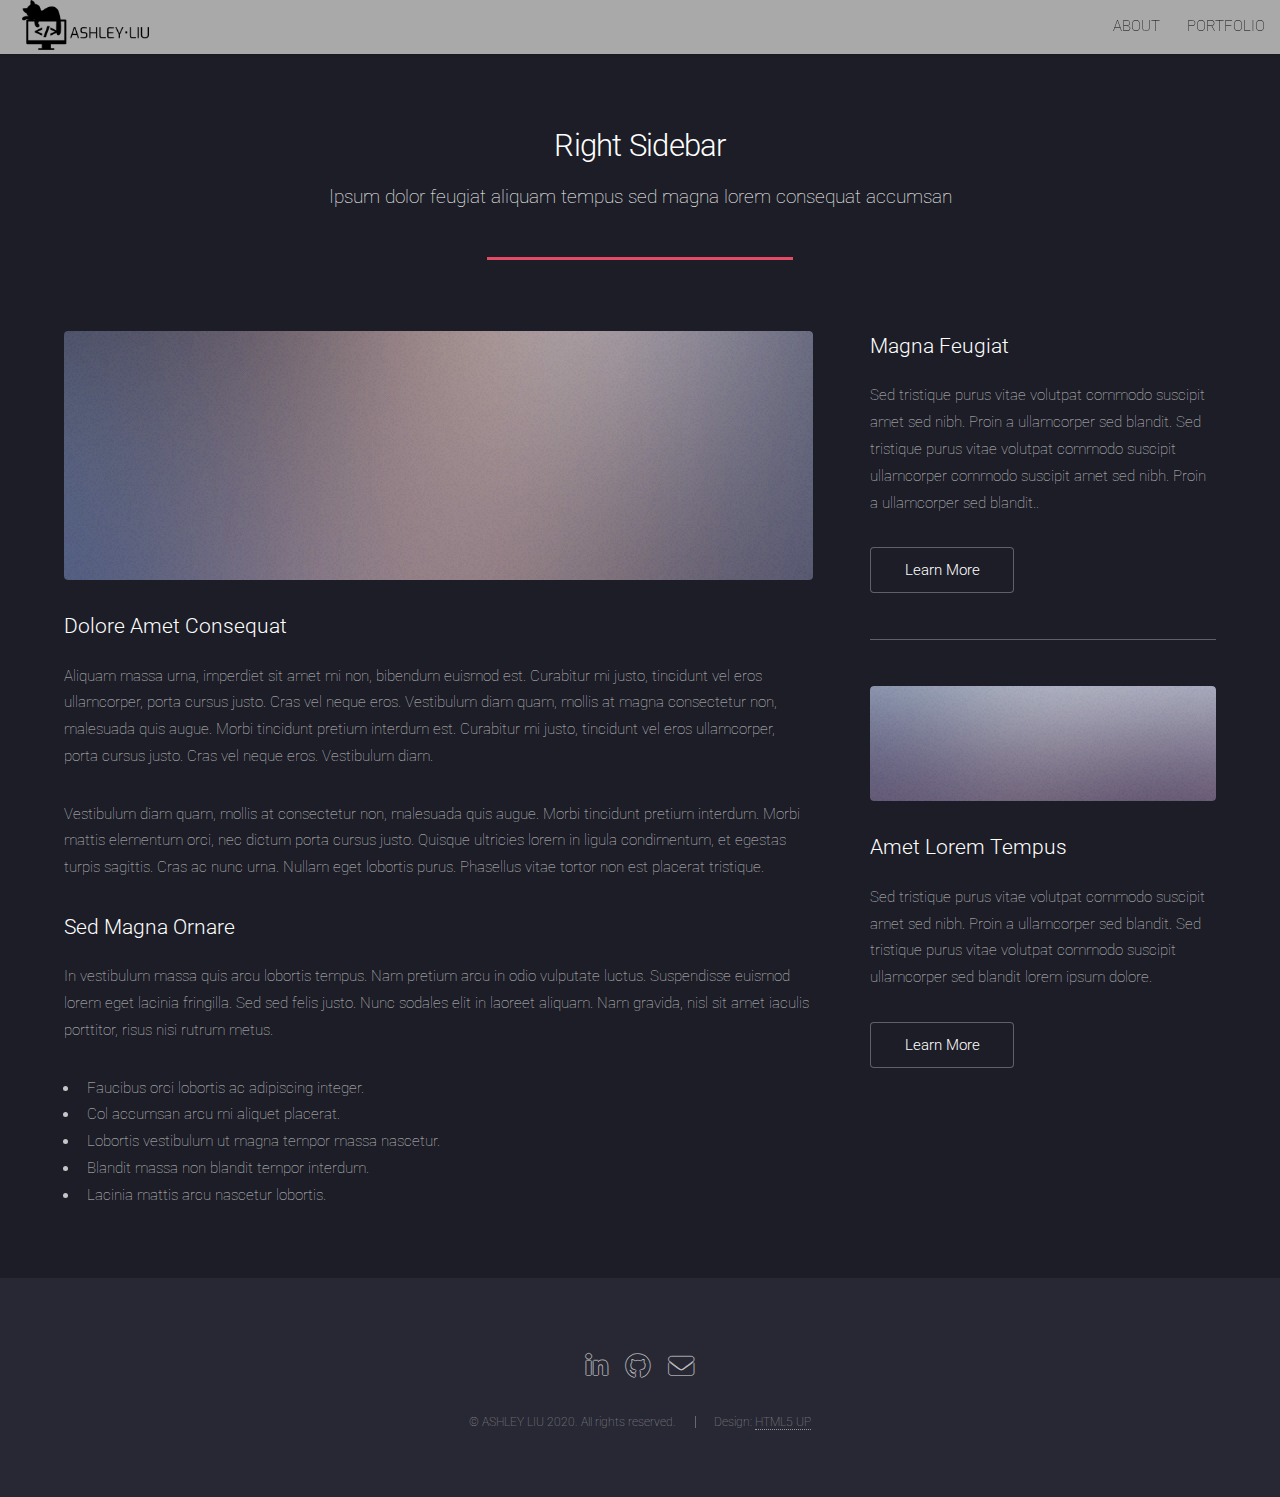
<file: portfolio.html>
<!DOCTYPE HTML>
<!--
	Landed by HTML5 UP
	html5up.net | @ajlkn
	Free for personal and commercial use under the CCA 3.0 license (html5up.net/license)
-->
<html>
	<head>
		<title>Right Sidebar - Landed by HTML5 UP</title>
		<meta charset="utf-8" />
		<meta name="viewport" content="width=device-width, initial-scale=1, user-scalable=no" />
		<link rel="stylesheet" href="assets/css/main.css" />
		<noscript><link rel="stylesheet" href="assets/css/noscript.css" /></noscript>
	</head>
	<body class="is-preload">
		<div id="page-wrapper">

			<!-- Header -->
			<header id="header">
				<a href="index.html" id="logo"><img src="images/logo.png" ></a>
				<nav id="nav">
					<ul>
						<li><a href="index.html">ABOUT</a></li>
						<li>
							<a href="portfolio.html">PORTFOLIO</a>
						</li>
					</ul>
				</nav>
			</header>

			<!-- Main -->
				<div id="main" class="wrapper style1">
					<div class="container">
						<header class="major">
							<h2>Right Sidebar</h2>
							<p>Ipsum dolor feugiat aliquam tempus sed magna lorem consequat accumsan</p>
						</header>
						<div class="row gtr-150">
							<div class="col-8 col-12-medium">

								<!-- Content -->
									<section id="content">
										<a href="#" class="image fit"><img src="images/pic06.jpg" alt="" /></a>
										<h3>Dolore Amet Consequat</h3>
										<p>Aliquam massa urna, imperdiet sit amet mi non, bibendum euismod est. Curabitur mi justo, tincidunt vel eros ullamcorper, porta cursus justo. Cras vel neque eros. Vestibulum diam quam, mollis at magna consectetur non, malesuada quis augue. Morbi tincidunt pretium interdum est. Curabitur mi justo, tincidunt vel eros ullamcorper, porta cursus justo. Cras vel neque eros. Vestibulum diam.</p>
										<p>Vestibulum diam quam, mollis at consectetur non, malesuada quis augue. Morbi tincidunt pretium interdum. Morbi mattis elementum orci, nec dictum porta cursus justo. Quisque ultricies lorem in ligula condimentum, et egestas turpis sagittis. Cras ac nunc urna. Nullam eget lobortis purus. Phasellus vitae tortor non est placerat tristique.</p>
										<h3>Sed Magna Ornare</h3>
										<p>In vestibulum massa quis arcu lobortis tempus. Nam pretium arcu in odio vulputate luctus. Suspendisse euismod lorem eget lacinia fringilla. Sed sed felis justo. Nunc sodales elit in laoreet aliquam. Nam gravida, nisl sit amet iaculis porttitor, risus nisi rutrum metus.</p>
										<ul>
											<li>Faucibus orci lobortis ac adipiscing integer.</li>
											<li>Col accumsan arcu mi aliquet placerat.</li>
											<li>Lobortis vestibulum ut magna tempor massa nascetur.</li>
											<li>Blandit massa non blandit tempor interdum.</li>
											<li>Lacinia mattis arcu nascetur lobortis.</li>
										</ul>
									</section>

							</div>
							<div class="col-4 col-12-medium">

								<!-- Sidebar -->
									<section id="sidebar">
										<section>
											<h3>Magna Feugiat</h3>
											<p>Sed tristique purus vitae volutpat commodo suscipit amet sed nibh. Proin a ullamcorper sed blandit. Sed tristique purus vitae volutpat commodo suscipit ullamcorper commodo suscipit amet sed nibh. Proin a ullamcorper sed blandit..</p>
											<footer>
												<ul class="actions">
													<li><a href="#" class="button">Learn More</a></li>
												</ul>
											</footer>
										</section>
										<hr />
										<section>
											<a href="#" class="image fit"><img src="images/pic07.jpg" alt="" /></a>
											<h3>Amet Lorem Tempus</h3>
											<p>Sed tristique purus vitae volutpat commodo suscipit amet sed nibh. Proin a ullamcorper sed blandit. Sed tristique purus vitae volutpat commodo suscipit ullamcorper sed blandit lorem ipsum dolore.</p>
											<footer>
												<ul class="actions">
													<li><a href="#" class="button">Learn More</a></li>
												</ul>
											</footer>
										</section>
									</section>

							</div>
						</div>
					</div>
				</div>

			<!-- Footer -->
			<footer id="footer">
				<ul class="icons">
					<li><a href="https://www.linkedin.com/in/ashley-liu-my/" class="icon brands alt fa-linkedin-in"><span class="label">LinkedIn</span></a></li>
					<li><a href="https://github.com/ashleylmy" class="icon brands alt fa-github"><span class="label">GitHub</span></a></li>
					<li><a href="mailto:ashleyliumy@gmail.com" class="icon solid alt fa-envelope"><span class="label">Email</span></a></li>
				</ul>
				<ul class="copyright">
					<li>&copy; ASHLEY LIU 2020. All rights reserved.</li><li>Design: <a href="http://html5up.net">HTML5 UP</a></li>
				</ul>
			</footer>

		</div>

		<!-- Scripts -->
			<script src="assets/js/jquery.min.js"></script>
			<script src="assets/js/jquery.scrolly.min.js"></script>
			<script src="assets/js/jquery.dropotron.min.js"></script>
			<script src="assets/js/jquery.scrollex.min.js"></script>
			<script src="assets/js/browser.min.js"></script>
			<script src="assets/js/breakpoints.min.js"></script>
			<script src="assets/js/util.js"></script>
			<script src="assets/js/main.js"></script>

	</body>
</html>
</file>
<file: assets/css/noscript.css>
/*
	Landed by HTML5 UP
	html5up.net | @ajlkn
	Free for personal and commercial use under the CCA 3.0 license (html5up.net/license)
*/

/* Loader */

	body.landing.is-preload:before {
		display: none;
	}

	body.landing.is-preload:after {
		display: none;
	}
</file>
<file: assets/css/main.css>
@import url("fontawesome-all.min.css");
@import url("https://fonts.googleapis.com/css?family=Roboto:100,300,100italic,300italic");

/*
	Landed by HTML5 UP
	html5up.net | @ajlkn
	Free for personal and commercial use under the CCA 3.0 license (html5up.net/license)
*/

html, body, div, span, applet, object,
iframe, h1, h2, h3, h4, h5, h6, p, blockquote,
pre, a, abbr, acronym, address, big, cite,
code, del, dfn, em, img, ins, kbd, q, s, samp,
small, strike, strong, sub, sup, tt, var, b,
u, i, center, dl, dt, dd, ol, ul, li, fieldset,
form, label, legend, table, caption, tbody,
tfoot, thead, tr, th, td, article, aside,
canvas, details, embed, figure, figcaption,
footer, header, hgroup, menu, nav, output, ruby,
section, summary, time, mark, audio, video {
	margin: 0;
	padding: 0;
	border: 0;
	font-size: 100%;
	font: inherit;
	vertical-align: baseline;}

article, aside, details, figcaption, figure,
footer, header, hgroup, menu, nav, section {
	display: block;}

body {
	line-height: 1;
}

ol, ul {
	list-style: none;
}

blockquote, q {
	quotes: none;
}

	blockquote:before, blockquote:after, q:before, q:after {
		content: '';
		content: none;
	}

table {
	border-collapse: collapse;
	border-spacing: 0;
}

body {
	-webkit-text-size-adjust: none;
}

mark {
	background-color: transparent;
	color: inherit;
}

input::-moz-focus-inner {
	border: 0;
	padding: 0;
}

input, select, textarea {
	-moz-appearance: none;
	-webkit-appearance: none;
	-ms-appearance: none;
	appearance: none;
}

/* Basic */

	html {
		box-sizing: border-box;
	}

	*, *:before, *:after {
		box-sizing: inherit;
	}

	html, body {
		background: #1c1d26;
	}

	body.is-preload *, body.is-preload *:before, body.is-preload *:after {
		-moz-animation: none !important;
		-webkit-animation: none !important;
		-ms-animation: none !important;
		animation: none !important;
		-moz-transition: none !important;
		-webkit-transition: none !important;
		-ms-transition: none !important;
		transition: none !important;
	}

	body, input, select, textarea {
		color: rgba(255, 255, 255, 0.75);
		font-family: "Roboto", Helvetica, sans-serif;
		font-size: 15pt;
		font-weight: 100;
		line-height: 1.75em;
	}

	a {
		-moz-transition: border-color 0.2s ease-in-out, color 0.2s ease-in-out;
		-webkit-transition: border-color 0.2s ease-in-out, color 0.2s ease-in-out;
		-ms-transition: border-color 0.2s ease-in-out, color 0.2s ease-in-out;
		transition: border-color 0.2s ease-in-out, color 0.2s ease-in-out;
		border-bottom: dotted 1px;
		color: #e44c65;
		text-decoration: none;
	}

		a:hover {
			color: #e44c65 !important;
			border-bottom-color: transparent;
		}

	strong, b {
		color: #ffffff;
		font-weight: 300;
	}

	em, i {
		font-style: italic;
	}

	p {
		margin: 0 0 2em 0;
	}

	h1, h2, h3, h4, h5, h6 {
		color: #ffffff;
		font-weight: 300;
		line-height: 1em;
		margin: 0 0 1em 0;
	}

		h1 a, h2 a, h3 a, h4 a, h5 a, h6 a {
			color: inherit;
			border: 0;
		}

	h2 {
		font-size: 2em;
		line-height: 1.5em;
		letter-spacing: -0.025em;
	}

	h3 {
		font-size: 1.35em;
		line-height: 1.5em;
	}

	h4 {
		font-size: 1.1em;
		line-height: 1.5em;
	}

	h5 {
		font-size: 0.9em;
		line-height: 1.5em;
	}

	h6 {
		font-size: 0.7em;
		line-height: 1.5em;
	}

	sub {
		font-size: 0.8em;
		position: relative;
		top: 0.5em;
	}

	sup {
		font-size: 0.8em;
		position: relative;
		top: -0.5em;
	}

	hr {
		border: 0;
		border-bottom: solid 1px rgba(255, 255, 255, 0.3);
		margin: 3em 0;
	}

		hr.major {
			margin: 4em 0;
		}

	blockquote {
		border-left: solid 4px rgba(255, 255, 255, 0.3);
		font-style: italic;
		margin: 0 0 2em 0;
		padding: 0.5em 0 0.5em 2em;
	}

	code {
		background: rgba(255, 255, 255, 0.075);
		border-radius: 4px;
		font-family: "Courier New", monospace;
		font-size: 0.9em;
		margin: 0 0.25em;
		padding: 0.25em 0.65em;
	}

	pre {
		-webkit-overflow-scrolling: touch;
		font-family: "Courier New", monospace;
		font-size: 0.9em;
		margin: 0 0 2em 0;
	}

		pre code {
			display: block;
			line-height: 1.75em;
			padding: 1em 1.5em;
			overflow-x: auto;
		}

	.align-left {
		text-align: left;
	}

	.align-center {
		text-align: center;
	}

	.align-right {
		text-align: right;
	}

/* Loader */

	@-moz-keyframes spinner-show {
		0% {
			opacity: 0;
		}

		100% {
			opacity: 1;
		}
	}

	@-webkit-keyframes spinner-show {
		0% {
			opacity: 0;
		}

		100% {
			opacity: 1;
		}
	}

	@-ms-keyframes spinner-show {
		0% {
			opacity: 0;
		}

		100% {
			opacity: 1;
		}
	}

	@keyframes spinner-show {
		0% {
			opacity: 0;
		}

		100% {
			opacity: 1;
		}
	}

	@-moz-keyframes spinner-hide {
		0% {
			color: rgba(255, 255, 255, 0.15);
			z-index: 100001;
			-moz-transform: scale(1) rotate(0deg);
			-webkit-transform: scale(1) rotate(0deg);
			-ms-transform: scale(1) rotate(0deg);
			transform: scale(1) rotate(0deg);
		}

		99% {
			color: #1c1d26;
			z-index: 100001;
			-moz-transform: scale(0.5) rotate(360deg);
			-webkit-transform: scale(0.5) rotate(360deg);
			-ms-transform: scale(0.5) rotate(360deg);
			transform: scale(0.5) rotate(360deg);
		}

		100% {
			color: #1c1d26;
			z-index: -1;
			-moz-transform: scale(0.5) rotate(360deg);
			-webkit-transform: scale(0.5) rotate(360deg);
			-ms-transform: scale(0.5) rotate(360deg);
			transform: scale(0.5) rotate(360deg);
		}
	}

	@-webkit-keyframes spinner-hide {
		0% {
			color: rgba(255, 255, 255, 0.15);
			z-index: 100001;
			-moz-transform: scale(1) rotate(0deg);
			-webkit-transform: scale(1) rotate(0deg);
			-ms-transform: scale(1) rotate(0deg);
			transform: scale(1) rotate(0deg);
		}

		99% {
			color: #1c1d26;
			z-index: 100001;
			-moz-transform: scale(0.5) rotate(360deg);
			-webkit-transform: scale(0.5) rotate(360deg);
			-ms-transform: scale(0.5) rotate(360deg);
			transform: scale(0.5) rotate(360deg);
		}

		100% {
			color: #1c1d26;
			z-index: -1;
			-moz-transform: scale(0.5) rotate(360deg);
			-webkit-transform: scale(0.5) rotate(360deg);
			-ms-transform: scale(0.5) rotate(360deg);
			transform: scale(0.5) rotate(360deg);
		}
	}

	@-ms-keyframes spinner-hide {
		0% {
			color: rgba(255, 255, 255, 0.15);
			z-index: 100001;
			-moz-transform: scale(1) rotate(0deg);
			-webkit-transform: scale(1) rotate(0deg);
			-ms-transform: scale(1) rotate(0deg);
			transform: scale(1) rotate(0deg);
		}

		99% {
			color: #1c1d26;
			z-index: 100001;
			-moz-transform: scale(0.5) rotate(360deg);
			-webkit-transform: scale(0.5) rotate(360deg);
			-ms-transform: scale(0.5) rotate(360deg);
			transform: scale(0.5) rotate(360deg);
		}

		100% {
			color: #1c1d26;
			z-index: -1;
			-moz-transform: scale(0.5) rotate(360deg);
			-webkit-transform: scale(0.5) rotate(360deg);
			-ms-transform: scale(0.5) rotate(360deg);
			transform: scale(0.5) rotate(360deg);
		}
	}

	@keyframes spinner-hide {
		0% {
			color: rgba(255, 255, 255, 0.15);
			z-index: 100001;
			-moz-transform: scale(1) rotate(0deg);
			-webkit-transform: scale(1) rotate(0deg);
			-ms-transform: scale(1) rotate(0deg);
			transform: scale(1) rotate(0deg);
		}

		99% {
			color: #1c1d26;
			z-index: 100001;
			-moz-transform: scale(0.5) rotate(360deg);
			-webkit-transform: scale(0.5) rotate(360deg);
			-ms-transform: scale(0.5) rotate(360deg);
			transform: scale(0.5) rotate(360deg);
		}

		100% {
			color: #1c1d26;
			z-index: -1;
			-moz-transform: scale(0.5) rotate(360deg);
			-webkit-transform: scale(0.5) rotate(360deg);
			-ms-transform: scale(0.5) rotate(360deg);
			transform: scale(0.5) rotate(360deg);
		}
	}

	@-moz-keyframes spinner-rotate {
		0% {
			-moz-transform: scale(1) rotate(0deg);
			-webkit-transform: scale(1) rotate(0deg);
			-ms-transform: scale(1) rotate(0deg);
			transform: scale(1) rotate(0deg);
		}

		100% {
			-moz-transform: scale(1) rotate(360deg);
			-webkit-transform: scale(1) rotate(360deg);
			-ms-transform: scale(1) rotate(360deg);
			transform: scale(1) rotate(360deg);
		}
	}

	@-webkit-keyframes spinner-rotate {
		0% {
			-moz-transform: scale(1) rotate(0deg);
			-webkit-transform: scale(1) rotate(0deg);
			-ms-transform: scale(1) rotate(0deg);
			transform: scale(1) rotate(0deg);
		}

		100% {
			-moz-transform: scale(1) rotate(360deg);
			-webkit-transform: scale(1) rotate(360deg);
			-ms-transform: scale(1) rotate(360deg);
			transform: scale(1) rotate(360deg);
		}
	}

	@-ms-keyframes spinner-rotate {
		0% {
			-moz-transform: scale(1) rotate(0deg);
			-webkit-transform: scale(1) rotate(0deg);
			-ms-transform: scale(1) rotate(0deg);
			transform: scale(1) rotate(0deg);
		}

		100% {
			-moz-transform: scale(1) rotate(360deg);
			-webkit-transform: scale(1) rotate(360deg);
			-ms-transform: scale(1) rotate(360deg);
			transform: scale(1) rotate(360deg);
		}
	}

	@keyframes spinner-rotate {
		0% {
			-moz-transform: scale(1) rotate(0deg);
			-webkit-transform: scale(1) rotate(0deg);
			-ms-transform: scale(1) rotate(0deg);
			transform: scale(1) rotate(0deg);
		}

		100% {
			-moz-transform: scale(1) rotate(360deg);
			-webkit-transform: scale(1) rotate(360deg);
			-ms-transform: scale(1) rotate(360deg);
			transform: scale(1) rotate(360deg);
		}
	}

	@-moz-keyframes overlay-hide {
		0% {
			opacity: 1;
			z-index: 100000;
		}

		15% {
			opacity: 1;
			z-index: 100000;
		}

		99% {
			opacity: 0;
			z-index: 100000;
		}

		100% {
			opacity: 0;
			z-index: -1;
		}
	}

	@-webkit-keyframes overlay-hide {
		0% {
			opacity: 1;
			z-index: 100000;
		}

		15% {
			opacity: 1;
			z-index: 100000;
		}

		99% {
			opacity: 0;
			z-index: 100000;
		}

		100% {
			opacity: 0;
			z-index: -1;
		}
	}

	@-ms-keyframes overlay-hide {
		0% {
			opacity: 1;
			z-index: 100000;
		}

		15% {
			opacity: 1;
			z-index: 100000;
		}

		99% {
			opacity: 0;
			z-index: 100000;
		}

		100% {
			opacity: 0;
			z-index: -1;
		}
	}

	@keyframes overlay-hide {
		0% {
			opacity: 1;
			z-index: 100000;
		}

		15% {
			opacity: 1;
			z-index: 100000;
		}

		99% {
			opacity: 0;
			z-index: 100000;
		}

		100% {
			opacity: 0;
			z-index: -1;
		}
	}

	body.landing {
		text-decoration: none;
	}

		body.landing:before {
			-moz-osx-font-smoothing: grayscale;
			-webkit-font-smoothing: antialiased;
			display: inline-block;
			font-style: normal;
			font-variant: normal;
			text-rendering: auto;
			line-height: 1;
			text-transform: none !important;
			font-family: 'Font Awesome 5 Free';
			font-weight: 900;
		}

		body.landing:before {
			-moz-animation: spinner-show 1.5s 1 0.25s ease forwards, spinner-hide 0.25s ease-in-out forwards !important;
			-webkit-animation: spinner-show 1.5s 1 0.25s ease forwards, spinner-hide 0.25s ease-in-out forwards !important;
			-ms-animation: spinner-show 1.5s 1 0.25s ease forwards, spinner-hide 0.25s ease-in-out forwards !important;
			animation: spinner-show 1.5s 1 0.25s ease forwards, spinner-hide 0.25s ease-in-out forwards !important;
			-moz-transform-origin: 50% 50%;
			-webkit-transform-origin: 50% 50%;
			-ms-transform-origin: 50% 50%;
			transform-origin: 50% 50%;
			color: rgba(255, 255, 255, 0.15);
			content: '\f1ce';
			cursor: default;
			display: block;
			font-size: 2em;
			height: 2em;
			left: 50%;
			line-height: 2em;
			margin: -1em 0 0 -1em;
			opacity: 0;
			position: fixed;
			text-align: center;
			top: 50%;
			width: 2em;
			z-index: -1;
		}

		body.landing:after {
			-moz-animation: overlay-hide 1.5s ease-in forwards !important;
			-webkit-animation: overlay-hide 1.5s ease-in forwards !important;
			-ms-animation: overlay-hide 1.5s ease-in forwards !important;
			animation: overlay-hide 1.5s ease-in forwards !important;
			background: #1c1d26;
			content: '';
			display: block;
			height: 100%;
			left: 0;
			opacity: 0;
			position: fixed;
			top: 0;
			width: 100%;
			z-index: -1;
		}

		body.landing.is-preload:before {
			-moz-animation: spinner-show 1.5s 1 0.25s ease forwards, spinner-rotate 0.75s infinite linear !important;
			-webkit-animation: spinner-show 1.5s 1 0.25s ease forwards, spinner-rotate 0.75s infinite linear !important;
			-ms-animation: spinner-show 1.5s 1 0.25s ease forwards, spinner-rotate 0.75s infinite linear !important;
			animation: spinner-show 1.5s 1 0.25s ease forwards, spinner-rotate 0.75s infinite linear !important;
			z-index: 100001;
		}

		body.landing.is-preload:after {
			-moz-animation: none !important;
			-webkit-animation: none !important;
			-ms-animation: none !important;
			animation: none !important;
			opacity: 1;
			z-index: 100000;
		}

	@media (-webkit-min-device-pixel-ratio: 2) {

		body.landing:before {
			line-height: 2.025em;
		}

	}

/* Container */

	.container {
		margin: 0 auto;
		max-width: calc(100% - 4em);
		width: 70em;
	}

		.container.xsmall {
			width: 17.5em;
		}

		.container.small {
			width: 35em;
		}

		.container.medium {
			width: 52.5em;
		}

		.container.large {
			width: 87.5em;
		}

		.container.xlarge {
			width: 105em;
		}

		.container.max {
			width: 100%;
		}

		@media screen and (max-width: 1280px) {

			.container {
				width: 90%;
				max-width: 100%;
			}

		}

		@media screen and (max-width: 980px) {

			.container {
				width: 100% !important;
			}

		}

/* Row */

	.row {
		display: flex;
		flex-wrap: wrap;
		box-sizing: border-box;
		align-items: stretch;
	}

		.row > * {
			box-sizing: border-box;
		}

		.row.gtr-uniform > * > :last-child {
			margin-bottom: 0;
		}

		.row.aln-left {
			justify-content: flex-start;
		}

		.row.aln-center {
			justify-content: center;
		}

		.row.aln-right {
			justify-content: flex-end;
		}

		.row.aln-top {
			align-items: flex-start;
		}

		.row.aln-middle {
			align-items: center;
		}

		.row.aln-bottom {
			align-items: flex-end;
		}

		.row > .imp {
			order: -1;
		}

		.row > .col-1 {
			width: 8.33333%;
		}

		.row > .off-1 {
			margin-left: 8.33333%;
		}

		.row > .col-2 {
			width: 16.66667%;
		}

		.row > .off-2 {
			margin-left: 16.66667%;
		}

		.row > .col-3 {
			width: 25%;
		}

		.row > .off-3 {
			margin-left: 25%;
		}

		.row > .col-4 {
			width: 33.33333%;
		}

		.row > .off-4 {
			margin-left: 33.33333%;
		}

		.row > .col-5 {
			width: 41.66667%;
		}

		.row > .off-5 {
			margin-left: 41.66667%;
		}

		.row > .col-6 {
			width: 50%;
		}

		.row > .off-6 {
			margin-left: 50%;
		}

		.row > .col-7 {
			width: 58.33333%;
		}

		.row > .off-7 {
			margin-left: 58.33333%;
		}

		.row > .col-8 {
			width: 66.66667%;
		}

		.row > .off-8 {
			margin-left: 66.66667%;
		}

		.row > .col-9 {
			width: 75%;
		}

		.row > .off-9 {
			margin-left: 75%;
		}

		.row > .col-10 {
			width: 83.33333%;
		}

		.row > .off-10 {
			margin-left: 83.33333%;
		}

		.row > .col-11 {
			width: 91.66667%;
		}

		.row > .off-11 {
			margin-left: 91.66667%;
		}

		.row > .col-12 {
			width: 100%;
		}

		.row > .off-12 {
			margin-left: 100%;
		}

		.row.gtr-0 {
			margin-top: 0;
			margin-left: 0em;
		}

			.row.gtr-0 > * {
				padding: 0 0 0 0em;
			}

			.row.gtr-0.gtr-uniform {
				margin-top: 0em;
			}

				.row.gtr-0.gtr-uniform > * {
					padding-top: 0em;
				}

		.row.gtr-25 {
			margin-top: 0;
			margin-left: -0.625em;
		}

			.row.gtr-25 > * {
				padding: 0 0 0 0.625em;
			}

			.row.gtr-25.gtr-uniform {
				margin-top: -0.625em;
			}

				.row.gtr-25.gtr-uniform > * {
					padding-top: 0.625em;
				}

		.row.gtr-50 {
			margin-top: 0;
			margin-left: -1.25em;
		}

			.row.gtr-50 > * {
				padding: 0 0 0 1.25em;
			}

			.row.gtr-50.gtr-uniform {
				margin-top: -1.25em;
			}

				.row.gtr-50.gtr-uniform > * {
					padding-top: 1.25em;
				}

		.row {
			margin-top: 0;
			margin-left: -2.5em;
		}

			.row > * {
				padding: 0 0 0 2.5em;
			}

			.row.gtr-uniform {
				margin-top: -2.5em;
			}

				.row.gtr-uniform > * {
					padding-top: 2.5em;
				}

		.row.gtr-150 {
			margin-top: 0;
			margin-left: -3.75em;
		}

			.row.gtr-150 > * {
				padding: 0 0 0 3.75em;
			}

			.row.gtr-150.gtr-uniform {
				margin-top: -3.75em;
			}

				.row.gtr-150.gtr-uniform > * {
					padding-top: 3.75em;
				}

		.row.gtr-200 {
			margin-top: 0;
			margin-left: -5em;
		}

			.row.gtr-200 > * {
				padding: 0 0 0 5em;
			}

			.row.gtr-200.gtr-uniform {
				margin-top: -5em;
			}

				.row.gtr-200.gtr-uniform > * {
					padding-top: 5em;
				}

		@media screen and (max-width: 1680px) {

			.row {
				display: flex;
				flex-wrap: wrap;
				box-sizing: border-box;
				align-items: stretch;
			}

				.row > * {
					box-sizing: border-box;
				}

				.row.gtr-uniform > * > :last-child {
					margin-bottom: 0;
				}

				.row.aln-left {
					justify-content: flex-start;
				}

				.row.aln-center {
					justify-content: center;
				}

				.row.aln-right {
					justify-content: flex-end;
				}

				.row.aln-top {
					align-items: flex-start;
				}

				.row.aln-middle {
					align-items: center;
				}

				.row.aln-bottom {
					align-items: flex-end;
				}

				.row > .imp-xlarge {
					order: -1;
				}

				.row > .col-1-xlarge {
					width: 8.33333%;
				}

				.row > .off-1-xlarge {
					margin-left: 8.33333%;
				}

				.row > .col-2-xlarge {
					width: 16.66667%;
				}

				.row > .off-2-xlarge {
					margin-left: 16.66667%;
				}

				.row > .col-3-xlarge {
					width: 25%;
				}

				.row > .off-3-xlarge {
					margin-left: 25%;
				}

				.row > .col-4-xlarge {
					width: 33.33333%;
				}

				.row > .off-4-xlarge {
					margin-left: 33.33333%;
				}

				.row > .col-5-xlarge {
					width: 41.66667%;
				}

				.row > .off-5-xlarge {
					margin-left: 41.66667%;
				}

				.row > .col-6-xlarge {
					width: 50%;
				}

				.row > .off-6-xlarge {
					margin-left: 50%;
				}

				.row > .col-7-xlarge {
					width: 58.33333%;
				}

				.row > .off-7-xlarge {
					margin-left: 58.33333%;
				}

				.row > .col-8-xlarge {
					width: 66.66667%;
				}

				.row > .off-8-xlarge {
					margin-left: 66.66667%;
				}

				.row > .col-9-xlarge {
					width: 75%;
				}

				.row > .off-9-xlarge {
					margin-left: 75%;
				}

				.row > .col-10-xlarge {
					width: 83.33333%;
				}

				.row > .off-10-xlarge {
					margin-left: 83.33333%;
				}

				.row > .col-11-xlarge {
					width: 91.66667%;
				}

				.row > .off-11-xlarge {
					margin-left: 91.66667%;
				}

				.row > .col-12-xlarge {
					width: 100%;
				}

				.row > .off-12-xlarge {
					margin-left: 100%;
				}

				.row.gtr-0 {
					margin-top: 0;
					margin-left: 0em;
				}

					.row.gtr-0 > * {
						padding: 0 0 0 0em;
					}

					.row.gtr-0.gtr-uniform {
						margin-top: 0em;
					}

						.row.gtr-0.gtr-uniform > * {
							padding-top: 0em;
						}

				.row.gtr-25 {
					margin-top: 0;
					margin-left: -0.625em;
				}

					.row.gtr-25 > * {
						padding: 0 0 0 0.625em;
					}

					.row.gtr-25.gtr-uniform {
						margin-top: -0.625em;
					}

						.row.gtr-25.gtr-uniform > * {
							padding-top: 0.625em;
						}

				.row.gtr-50 {
					margin-top: 0;
					margin-left: -1.25em;
				}

					.row.gtr-50 > * {
						padding: 0 0 0 1.25em;
					}

					.row.gtr-50.gtr-uniform {
						margin-top: -1.25em;
					}

						.row.gtr-50.gtr-uniform > * {
							padding-top: 1.25em;
						}

				.row {
					margin-top: 0;
					margin-left: -2.5em;
				}

					.row > * {
						padding: 0 0 0 2.5em;
					}

					.row.gtr-uniform {
						margin-top: -2.5em;
					}

						.row.gtr-uniform > * {
							padding-top: 2.5em;
						}

				.row.gtr-150 {
					margin-top: 0;
					margin-left: -3.75em;
				}

					.row.gtr-150 > * {
						padding: 0 0 0 3.75em;
					}

					.row.gtr-150.gtr-uniform {
						margin-top: -3.75em;
					}

						.row.gtr-150.gtr-uniform > * {
							padding-top: 3.75em;
						}

				.row.gtr-200 {
					margin-top: 0;
					margin-left: -5em;
				}

					.row.gtr-200 > * {
						padding: 0 0 0 5em;
					}

					.row.gtr-200.gtr-uniform {
						margin-top: -5em;
					}

						.row.gtr-200.gtr-uniform > * {
							padding-top: 5em;
						}

		}

		@media screen and (max-width: 1280px) {

			.row {
				display: flex;
				flex-wrap: wrap;
				box-sizing: border-box;
				align-items: stretch;
			}

				.row > * {
					box-sizing: border-box;
				}

				.row.gtr-uniform > * > :last-child {
					margin-bottom: 0;
				}

				.row.aln-left {
					justify-content: flex-start;
				}

				.row.aln-center {
					justify-content: center;
				}

				.row.aln-right {
					justify-content: flex-end;
				}

				.row.aln-top {
					align-items: flex-start;
				}

				.row.aln-middle {
					align-items: center;
				}

				.row.aln-bottom {
					align-items: flex-end;
				}

				.row > .imp-large {
					order: -1;
				}

				.row > .col-1-large {
					width: 8.33333%;
				}

				.row > .off-1-large {
					margin-left: 8.33333%;
				}

				.row > .col-2-large {
					width: 16.66667%;
				}

				.row > .off-2-large {
					margin-left: 16.66667%;
				}

				.row > .col-3-large {
					width: 25%;
				}

				.row > .off-3-large {
					margin-left: 25%;
				}

				.row > .col-4-large {
					width: 33.33333%;
				}

				.row > .off-4-large {
					margin-left: 33.33333%;
				}

				.row > .col-5-large {
					width: 41.66667%;
				}

				.row > .off-5-large {
					margin-left: 41.66667%;
				}

				.row > .col-6-large {
					width: 50%;
				}

				.row > .off-6-large {
					margin-left: 50%;
				}

				.row > .col-7-large {
					width: 58.33333%;
				}

				.row > .off-7-large {
					margin-left: 58.33333%;
				}

				.row > .col-8-large {
					width: 66.66667%;
				}

				.row > .off-8-large {
					margin-left: 66.66667%;
				}

				.row > .col-9-large {
					width: 75%;
				}

				.row > .off-9-large {
					margin-left: 75%;
				}

				.row > .col-10-large {
					width: 83.33333%;
				}

				.row > .off-10-large {
					margin-left: 83.33333%;
				}

				.row > .col-11-large {
					width: 91.66667%;
				}

				.row > .off-11-large {
					margin-left: 91.66667%;
				}

				.row > .col-12-large {
					width: 100%;
				}

				.row > .off-12-large {
					margin-left: 100%;
				}

				.row.gtr-0 {
					margin-top: 0;
					margin-left: 0em;
				}

					.row.gtr-0 > * {
						padding: 0 0 0 0em;
					}

					.row.gtr-0.gtr-uniform {
						margin-top: 0em;
					}

						.row.gtr-0.gtr-uniform > * {
							padding-top: 0em;
						}

				.row.gtr-25 {
					margin-top: 0;
					margin-left: -0.625em;
				}

					.row.gtr-25 > * {
						padding: 0 0 0 0.625em;
					}

					.row.gtr-25.gtr-uniform {
						margin-top: -0.625em;
					}

						.row.gtr-25.gtr-uniform > * {
							padding-top: 0.625em;
						}

				.row.gtr-50 {
					margin-top: 0;
					margin-left: -1.25em;
				}

					.row.gtr-50 > * {
						padding: 0 0 0 1.25em;
					}

					.row.gtr-50.gtr-uniform {
						margin-top: -1.25em;
					}

						.row.gtr-50.gtr-uniform > * {
							padding-top: 1.25em;
						}

				.row {
					margin-top: 0;
					margin-left: -2.5em;
				}

					.row > * {
						padding: 0 0 0 2.5em;
					}

					.row.gtr-uniform {
						margin-top: -2.5em;
					}

						.row.gtr-uniform > * {
							padding-top: 2.5em;
						}

				.row.gtr-150 {
					margin-top: 0;
					margin-left: -3.75em;
				}

					.row.gtr-150 > * {
						padding: 0 0 0 3.75em;
					}

					.row.gtr-150.gtr-uniform {
						margin-top: -3.75em;
					}

						.row.gtr-150.gtr-uniform > * {
							padding-top: 3.75em;
						}

				.row.gtr-200 {
					margin-top: 0;
					margin-left: -5em;
				}

					.row.gtr-200 > * {
						padding: 0 0 0 5em;
					}

					.row.gtr-200.gtr-uniform {
						margin-top: -5em;
					}

						.row.gtr-200.gtr-uniform > * {
							padding-top: 5em;
						}

		}

		@media screen and (max-width: 980px) {

			.row {
				display: flex;
				flex-wrap: wrap;
				box-sizing: border-box;
				align-items: stretch;
			}

				.row > * {
					box-sizing: border-box;
				}

				.row.gtr-uniform > * > :last-child {
					margin-bottom: 0;
				}

				.row.aln-left {
					justify-content: flex-start;
				}

				.row.aln-center {
					justify-content: center;
				}

				.row.aln-right {
					justify-content: flex-end;
				}

				.row.aln-top {
					align-items: flex-start;
				}

				.row.aln-middle {
					align-items: center;
				}

				.row.aln-bottom {
					align-items: flex-end;
				}

				.row > .imp-medium {
					order: -1;
				}

				.row > .col-1-medium {
					width: 8.33333%;
				}

				.row > .off-1-medium {
					margin-left: 8.33333%;
				}

				.row > .col-2-medium {
					width: 16.66667%;
				}

				.row > .off-2-medium {
					margin-left: 16.66667%;
				}

				.row > .col-3-medium {
					width: 25%;
				}

				.row > .off-3-medium {
					margin-left: 25%;
				}

				.row > .col-4-medium {
					width: 33.33333%;
				}

				.row > .off-4-medium {
					margin-left: 33.33333%;
				}

				.row > .col-5-medium {
					width: 41.66667%;
				}

				.row > .off-5-medium {
					margin-left: 41.66667%;
				}

				.row > .col-6-medium {
					width: 50%;
				}

				.row > .off-6-medium {
					margin-left: 50%;
				}

				.row > .col-7-medium {
					width: 58.33333%;
				}

				.row > .off-7-medium {
					margin-left: 58.33333%;
				}

				.row > .col-8-medium {
					width: 66.66667%;
				}

				.row > .off-8-medium {
					margin-left: 66.66667%;
				}

				.row > .col-9-medium {
					width: 75%;
				}

				.row > .off-9-medium {
					margin-left: 75%;
				}

				.row > .col-10-medium {
					width: 83.33333%;
				}

				.row > .off-10-medium {
					margin-left: 83.33333%;
				}

				.row > .col-11-medium {
					width: 91.66667%;
				}

				.row > .off-11-medium {
					margin-left: 91.66667%;
				}

				.row > .col-12-medium {
					width: 100%;
				}

				.row > .off-12-medium {
					margin-left: 100%;
				}

				.row.gtr-0 {
					margin-top: 0;
					margin-left: 0em;
				}

					.row.gtr-0 > * {
						padding: 0 0 0 0em;
					}

					.row.gtr-0.gtr-uniform {
						margin-top: 0em;
					}

						.row.gtr-0.gtr-uniform > * {
							padding-top: 0em;
						}

				.row.gtr-25 {
					margin-top: 0;
					margin-left: -0.625em;
				}

					.row.gtr-25 > * {
						padding: 0 0 0 0.625em;
					}

					.row.gtr-25.gtr-uniform {
						margin-top: -0.625em;
					}

						.row.gtr-25.gtr-uniform > * {
							padding-top: 0.625em;
						}

				.row.gtr-50 {
					margin-top: 0;
					margin-left: -1.25em;
				}

					.row.gtr-50 > * {
						padding: 0 0 0 1.25em;
					}

					.row.gtr-50.gtr-uniform {
						margin-top: -1.25em;
					}

						.row.gtr-50.gtr-uniform > * {
							padding-top: 1.25em;
						}

				.row {
					margin-top: 0;
					margin-left: -2.5em;
				}

					.row > * {
						padding: 0 0 0 2.5em;
					}

					.row.gtr-uniform {
						margin-top: -2.5em;
					}

						.row.gtr-uniform > * {
							padding-top: 2.5em;
						}

				.row.gtr-150 {
					margin-top: 0;
					margin-left: -3.75em;
				}

					.row.gtr-150 > * {
						padding: 0 0 0 3.75em;
					}

					.row.gtr-150.gtr-uniform {
						margin-top: -3.75em;
					}

						.row.gtr-150.gtr-uniform > * {
							padding-top: 3.75em;
						}

				.row.gtr-200 {
					margin-top: 0;
					margin-left: -5em;
				}

					.row.gtr-200 > * {
						padding: 0 0 0 5em;
					}

					.row.gtr-200.gtr-uniform {
						margin-top: -5em;
					}

						.row.gtr-200.gtr-uniform > * {
							padding-top: 5em;
						}

		}

		@media screen and (max-width: 736px) {

			.row {
				display: flex;
				flex-wrap: wrap;
				box-sizing: border-box;
				align-items: stretch;
			}

				.row > * {
					box-sizing: border-box;
				}

				.row.gtr-uniform > * > :last-child {
					margin-bottom: 0;
				}

				.row.aln-left {
					justify-content: flex-start;
				}

				.row.aln-center {
					justify-content: center;
				}

				.row.aln-right {
					justify-content: flex-end;
				}

				.row.aln-top {
					align-items: flex-start;
				}

				.row.aln-middle {
					align-items: center;
				}

				.row.aln-bottom {
					align-items: flex-end;
				}

				.row > .imp-small {
					order: -1;
				}

				.row > .col-1-small {
					width: 8.33333%;
				}

				.row > .off-1-small {
					margin-left: 8.33333%;
				}

				.row > .col-2-small {
					width: 16.66667%;
				}

				.row > .off-2-small {
					margin-left: 16.66667%;
				}

				.row > .col-3-small {
					width: 25%;
				}

				.row > .off-3-small {
					margin-left: 25%;
				}

				.row > .col-4-small {
					width: 33.33333%;
				}

				.row > .off-4-small {
					margin-left: 33.33333%;
				}

				.row > .col-5-small {
					width: 41.66667%;
				}

				.row > .off-5-small {
					margin-left: 41.66667%;
				}

				.row > .col-6-small {
					width: 50%;
				}

				.row > .off-6-small {
					margin-left: 50%;
				}

				.row > .col-7-small {
					width: 58.33333%;
				}

				.row > .off-7-small {
					margin-left: 58.33333%;
				}

				.row > .col-8-small {
					width: 66.66667%;
				}

				.row > .off-8-small {
					margin-left: 66.66667%;
				}

				.row > .col-9-small {
					width: 75%;
				}

				.row > .off-9-small {
					margin-left: 75%;
				}

				.row > .col-10-small {
					width: 83.33333%;
				}

				.row > .off-10-small {
					margin-left: 83.33333%;
				}

				.row > .col-11-small {
					width: 91.66667%;
				}

				.row > .off-11-small {
					margin-left: 91.66667%;
				}

				.row > .col-12-small {
					width: 100%;
				}

				.row > .off-12-small {
					margin-left: 100%;
				}

				.row.gtr-0 {
					margin-top: 0;
					margin-left: 0em;
				}

					.row.gtr-0 > * {
						padding: 0 0 0 0em;
					}

					.row.gtr-0.gtr-uniform {
						margin-top: 0em;
					}

						.row.gtr-0.gtr-uniform > * {
							padding-top: 0em;
						}

				.row.gtr-25 {
					margin-top: 0;
					margin-left: -0.625em;
				}

					.row.gtr-25 > * {
						padding: 0 0 0 0.625em;
					}

					.row.gtr-25.gtr-uniform {
						margin-top: -0.625em;
					}

						.row.gtr-25.gtr-uniform > * {
							padding-top: 0.625em;
						}

				.row.gtr-50 {
					margin-top: 0;
					margin-left: -1.25em;
				}

					.row.gtr-50 > * {
						padding: 0 0 0 1.25em;
					}

					.row.gtr-50.gtr-uniform {
						margin-top: -1.25em;
					}

						.row.gtr-50.gtr-uniform > * {
							padding-top: 1.25em;
						}

				.row {
					margin-top: 0;
					margin-left: -2.5em;
				}

					.row > * {
						padding: 0 0 0 2.5em;
					}

					.row.gtr-uniform {
						margin-top: -2.5em;
					}

						.row.gtr-uniform > * {
							padding-top: 2.5em;
						}

				.row.gtr-150 {
					margin-top: 0;
					margin-left: -3.75em;
				}

					.row.gtr-150 > * {
						padding: 0 0 0 3.75em;
					}

					.row.gtr-150.gtr-uniform {
						margin-top: -3.75em;
					}

						.row.gtr-150.gtr-uniform > * {
							padding-top: 3.75em;
						}

				.row.gtr-200 {
					margin-top: 0;
					margin-left: -5em;
				}

					.row.gtr-200 > * {
						padding: 0 0 0 5em;
					}

					.row.gtr-200.gtr-uniform {
						margin-top: -5em;
					}

						.row.gtr-200.gtr-uniform > * {
							padding-top: 5em;
						}

		}

		@media screen and (max-width: 480px) {

			.row {
				display: flex;
				flex-wrap: wrap;
				box-sizing: border-box;
				align-items: stretch;
			}

				.row > * {
					box-sizing: border-box;
				}

				.row.gtr-uniform > * > :last-child {
					margin-bottom: 0;
				}

				.row.aln-left {
					justify-content: flex-start;
				}

				.row.aln-center {
					justify-content: center;
				}

				.row.aln-right {
					justify-content: flex-end;
				}

				.row.aln-top {
					align-items: flex-start;
				}

				.row.aln-middle {
					align-items: center;
				}

				.row.aln-bottom {
					align-items: flex-end;
				}

				.row > .imp-xsmall {
					order: -1;
				}

				.row > .col-1-xsmall {
					width: 8.33333%;
				}

				.row > .off-1-xsmall {
					margin-left: 8.33333%;
				}

				.row > .col-2-xsmall {
					width: 16.66667%;
				}

				.row > .off-2-xsmall {
					margin-left: 16.66667%;
				}

				.row > .col-3-xsmall {
					width: 25%;
				}

				.row > .off-3-xsmall {
					margin-left: 25%;
				}

				.row > .col-4-xsmall {
					width: 33.33333%;
				}

				.row > .off-4-xsmall {
					margin-left: 33.33333%;
				}

				.row > .col-5-xsmall {
					width: 41.66667%;
				}

				.row > .off-5-xsmall {
					margin-left: 41.66667%;
				}

				.row > .col-6-xsmall {
					width: 50%;
				}

				.row > .off-6-xsmall {
					margin-left: 50%;
				}

				.row > .col-7-xsmall {
					width: 58.33333%;
				}

				.row > .off-7-xsmall {
					margin-left: 58.33333%;
				}

				.row > .col-8-xsmall {
					width: 66.66667%;
				}

				.row > .off-8-xsmall {
					margin-left: 66.66667%;
				}

				.row > .col-9-xsmall {
					width: 75%;
				}

				.row > .off-9-xsmall {
					margin-left: 75%;
				}

				.row > .col-10-xsmall {
					width: 83.33333%;
				}

				.row > .off-10-xsmall {
					margin-left: 83.33333%;
				}

				.row > .col-11-xsmall {
					width: 91.66667%;
				}

				.row > .off-11-xsmall {
					margin-left: 91.66667%;
				}

				.row > .col-12-xsmall {
					width: 100%;
				}

				.row > .off-12-xsmall {
					margin-left: 100%;
				}

				.row.gtr-0 {
					margin-top: 0;
					margin-left: 0em;
				}

					.row.gtr-0 > * {
						padding: 0 0 0 0em;
					}

					.row.gtr-0.gtr-uniform {
						margin-top: 0em;
					}

						.row.gtr-0.gtr-uniform > * {
							padding-top: 0em;
						}

				.row.gtr-25 {
					margin-top: 0;
					margin-left: -0.625em;
				}

					.row.gtr-25 > * {
						padding: 0 0 0 0.625em;
					}

					.row.gtr-25.gtr-uniform {
						margin-top: -0.625em;
					}

						.row.gtr-25.gtr-uniform > * {
							padding-top: 0.625em;
						}

				.row.gtr-50 {
					margin-top: 0;
					margin-left: -1.25em;
				}

					.row.gtr-50 > * {
						padding: 0 0 0 1.25em;
					}

					.row.gtr-50.gtr-uniform {
						margin-top: -1.25em;
					}

						.row.gtr-50.gtr-uniform > * {
							padding-top: 1.25em;
						}

				.row {
					margin-top: 0;
					margin-left: -2.5em;
				}

					.row > * {
						padding: 0 0 0 2.5em;
					}

					.row.gtr-uniform {
						margin-top: -2.5em;
					}

						.row.gtr-uniform > * {
							padding-top: 2.5em;
						}

				.row.gtr-150 {
					margin-top: 0;
					margin-left: -3.75em;
				}

					.row.gtr-150 > * {
						padding: 0 0 0 3.75em;
					}

					.row.gtr-150.gtr-uniform {
						margin-top: -3.75em;
					}

						.row.gtr-150.gtr-uniform > * {
							padding-top: 3.75em;
						}

				.row.gtr-200 {
					margin-top: 0;
					margin-left: -5em;
				}

					.row.gtr-200 > * {
						padding: 0 0 0 5em;
					}

					.row.gtr-200.gtr-uniform {
						margin-top: -5em;
					}

						.row.gtr-200.gtr-uniform > * {
							padding-top: 5em;
						}

		}

/* Section/Article */

	section.special, article.special {
		text-align: center;
	}

	header p {
		color: #ffffff;
		position: relative;
		margin: 0 0 1.5em 0;
	}

	header h2 + p {
		font-size: 1.25em;
		margin-top: -1em;
		line-height: 1.75em;
	}

	header h3 + p {
		font-size: 1.1em;
		margin-top: -0.8em;
		line-height: 1.75em;
	}

	header h4 + p,
	header h5 + p,
	header h6 + p {
		font-size: 0.9em;
		margin-top: -0.6em;
		line-height: 1.5em;
	}

	header.major {
		margin: 0 0 4em 0;
		position: relative;
		text-align: center;
	}

		header.major:after {
			background: #e44c65;
			content: '';
			display: inline-block;
			height: 0.2em;
			max-width: 20em;
			width: 75%;
		}

	footer.major {
		margin: 4em 0 0 0;
	}

/* Form */

	form {
		margin: 0 0 2em 0;
	}

		form.cta {
			max-width: 35em;
			margin-left: auto;
			margin-right: auto;
		}

	label {
		color: #ffffff;
		display: block;
		font-size: 0.9em;
		font-weight: 300;
		margin: 0 0 1em 0;
	}

	input[type="text"],
	input[type="password"],
	input[type="email"],
	select,
	textarea {
		-moz-appearance: none;
		-webkit-appearance: none;
		-ms-appearance: none;
		appearance: none;
		-moz-transition: border-color 0.2s ease-in-out;
		-webkit-transition: border-color 0.2s ease-in-out;
		-ms-transition: border-color 0.2s ease-in-out;
		transition: border-color 0.2s ease-in-out;
		background: transparent;
		border-radius: 4px;
		border: solid 1px rgba(255, 255, 255, 0.3);
		color: inherit;
		display: block;
		outline: 0;
		padding: 0 1em;
		text-decoration: none;
		width: 100%;
	}

		input[type="text"]:invalid,
		input[type="password"]:invalid,
		input[type="email"]:invalid,
		select:invalid,
		textarea:invalid {
			box-shadow: none;
		}

		input[type="text"]:focus,
		input[type="password"]:focus,
		input[type="email"]:focus,
		select:focus,
		textarea:focus {
			border-color: #e44c65;
		}

	select {
		background-image: url("data:image/svg+xml;charset=utf8,%3Csvg xmlns='http://www.w3.org/2000/svg' width='40' height='40' preserveAspectRatio='none' viewBox='0 0 40 40'%3E%3Cpath d='M9.4,12.3l10.4,10.4l10.4-10.4c0.2-0.2,0.5-0.4,0.9-0.4c0.3,0,0.6,0.1,0.9,0.4l3.3,3.3c0.2,0.2,0.4,0.5,0.4,0.9 c0,0.4-0.1,0.6-0.4,0.9L20.7,31.9c-0.2,0.2-0.5,0.4-0.9,0.4c-0.3,0-0.6-0.1-0.9-0.4L4.3,17.3c-0.2-0.2-0.4-0.5-0.4-0.9 c0-0.4,0.1-0.6,0.4-0.9l3.3-3.3c0.2-0.2,0.5-0.4,0.9-0.4S9.1,12.1,9.4,12.3z' fill='rgba(255, 255, 255, 0.3)' /%3E%3C/svg%3E");
		background-size: 1.25rem;
		background-repeat: no-repeat;
		background-position: calc(100% - 1rem) center;
		height: 3em;
		padding-right: 3em;
		text-overflow: ellipsis;
	}

		select option {
			color: #ffffff;
			background: #1c1d26;
		}

		select:focus::-ms-value {
			background-color: transparent;
		}

		select::-ms-expand {
			display: none;
		}

	input[type="text"],
	input[type="password"],
	input[type="email"],
	select {
		height: 3em;
	}

	textarea {
		padding: 0.75em 1em;
	}

	input[type="checkbox"],
	input[type="radio"] {
		-moz-appearance: none;
		-webkit-appearance: none;
		-ms-appearance: none;
		appearance: none;
		display: block;
		float: left;
		margin-right: -2em;
		opacity: 0;
		width: 1em;
		z-index: -1;
	}

		input[type="checkbox"] + label,
		input[type="radio"] + label {
			text-decoration: none;
			color: rgba(255, 255, 255, 0.75);
			cursor: pointer;
			display: inline-block;
			font-size: 1em;
			font-weight: 100;
			padding-left: 2.55em;
			padding-right: 0.75em;
			position: relative;
		}

			input[type="checkbox"] + label:before,
			input[type="radio"] + label:before {
				-moz-osx-font-smoothing: grayscale;
				-webkit-font-smoothing: antialiased;
				display: inline-block;
				font-style: normal;
				font-variant: normal;
				text-rendering: auto;
				line-height: 1;
				text-transform: none !important;
				font-family: 'Font Awesome 5 Free';
				font-weight: 900;
			}

			input[type="checkbox"] + label:before,
			input[type="radio"] + label:before {
				border-radius: 4px;
				border: solid 1px rgba(255, 255, 255, 0.3);
				content: '';
				display: inline-block;
				font-size: 0.8em;
				height: 2.25em;
				left: 0;
				line-height: 2.25em;
				position: absolute;
				text-align: center;
				top: 0;
				width: 2.25em;
			}

		input[type="checkbox"]:checked + label:before,
		input[type="radio"]:checked + label:before {
			background: rgba(255, 255, 255, 0.25);
			color: #ffffff;
			content: '\f00c';
		}

		input[type="checkbox"]:focus + label:before,
		input[type="radio"]:focus + label:before {
			border-color: #e44c65;
		}

	input[type="checkbox"] + label:before {
		border-radius: 4px;
	}

	input[type="radio"] + label:before {
		border-radius: 100%;
	}

	::-webkit-input-placeholder {
		color: rgba(255, 255, 255, 0.5) !important;
		opacity: 1.0;
	}

	:-moz-placeholder {
		color: rgba(255, 255, 255, 0.5) !important;
		opacity: 1.0;
	}

	::-moz-placeholder {
		color: rgba(255, 255, 255, 0.5) !important;
		opacity: 1.0;
	}

	:-ms-input-placeholder {
		color: rgba(255, 255, 255, 0.5) !important;
		opacity: 1.0;
	}

/* Box */

	.box {
		border-radius: 4px;
		border: solid 1px rgba(255, 255, 255, 0.3);
		margin-bottom: 2em;
		padding: 1.5em;
	}

		.box > :last-child,
		.box > :last-child > :last-child,
		.box > :last-child > :last-child > :last-child {
			margin-bottom: 0;
		}

		.box.alt {
			border: 0;
			border-radius: 0;
			padding: 0;
		}

/* Icon */

	.icon {
		text-decoration: none;
		border-bottom: none;

	}

		.icon:before {
			-moz-osx-font-smoothing: grayscale;
			-webkit-font-smoothing: antialiased;
			display: inline-block;
			font-style: normal;
			font-variant: normal;
			text-rendering: auto;
			line-height: inherit !important;
			text-transform: none !important;
			font-family: 'Font Awesome 5 Free';
			font-weight: 400;
		}

		.icon > .label {
			display: none;
		}

		.icon:before {
			line-height: inherit;
		}

		.icon.solid:before {
			font-weight: 900 !important;
		}

		.icon.brands:before {
			font-family: 'Font Awesome 5 Brands' !important;
		}

		.icon h3{
			text-transform: capitalize;
		}

		.icon.alt {
			text-decoration: none;
		}

			.icon.alt:before {
				-moz-osx-font-smoothing: grayscale;
				-webkit-font-smoothing: antialiased;
				display: inline-block;
				font-style: normal;
				font-variant: normal;
				text-rendering: auto;
				line-height: 1;
				text-transform: none !important;
				font-family: 'Font Awesome 5 Free';
				font-weight: 400;
			}

			.icon.alt:before {
				color: #1c1d26 !important;
				text-shadow: 1px 0 0 #ffffff, -1px 0 0 #ffffff, 0 1px 0 #ffffff, 0 -1px 0 #ffffff;
			}

		.icon.major {
			background: #272833;
			border-radius: 100%;
			cursor: default;
			display: inline-block;
			height: 6em;
			line-height: 5.65em;
			margin: 0 0 2em 0;
			text-align: center;
			width: 6em;
		}

			.icon.major:before {
				font-size: 2.25em;
			}

			.icon.major.alt {
				text-decoration: none;
			}

				.icon.major.alt:before {
					-moz-osx-font-smoothing: grayscale;
					-webkit-font-smoothing: antialiased;
					display: inline-block;
					font-style: normal;
					font-variant: normal;
					text-rendering: auto;
					line-height: 1;
					text-transform: none !important;
					font-family: 'Font Awesome 5 Free';
					font-weight: 400;
				}

				.icon.major.alt:before {
					color: #272833 !important;
					text-shadow: 1px 0 0 #ffffff, -1px 0 0 #ffffff, 0 1px 0 #ffffff, 0 -1px 0 #ffffff;
				}

/* Image */

	.image {
		border-radius: 4px;
		border: 0;
		display: inline-block;
		position: relative;
		overflow: hidden;
	}

		.image:before {
			content: '';
			display: block;
			position: absolute;
			left: 0;
			top: 0;
			background-image: url("images/overlay.png");
			width: 100%;
			height: 100%;
			z-index: 1;
		}

		.image img {
			border-radius: 4px;
			display: block;
		}

		.image.left {
			float: left;
			margin: 0 1.5em 1em 0;
			top: 0.25em;
		}

		.image.right {
			float: right;
			margin: 0 0 1em 1.5em;
			top: 0.25em;
		}

		.image.left, .image.right {
			max-width: 40%;
		}

			.image.left img, .image.right img {
				width: 100%;
			}

		.image.fit {
			display: block;
			margin: 0 0 2em 0;
			width: 100%;
		}

			.image.fit img {
				width: 100%;
			}

/* List */

	ol {
		list-style: decimal;
		margin: 0 0 2em 0;
		padding-left: 1.25em;
	}

		ol li {
			padding-left: 0.25em;
		}

	ul {
		list-style: disc;
		margin: 0 0 2em 0;
		padding-left: 1em;
	}

		ul li {
			padding-left: 0.5em;
		}

		ul.alt {
			list-style: none;
			padding-left: 0;
		}

			ul.alt li {
				border-top: solid 1px rgba(255, 255, 255, 0.3);
				padding: 0.5em 0;
			}

				ul.alt li:first-child {
					border-top: 0;
					padding-top: 0;
				}

	dl {
		margin: 0 0 2em 0;
	}

/* Icons */

	ul.icons {
		cursor: default;
		list-style: none;
		padding-left: 0;
	}

		ul.icons li {
			display: inline-block;
			height: 2.5em;
			line-height: 2.5em;
			padding: 0 0.5em;
		}

			ul.icons li .icon {
				font-size: 0.8em;
			}

				ul.icons li .icon:before {
					font-size: 2em;
				}

/* Actions */

	ul.actions {
		display: -moz-flex;
		display: -webkit-flex;
		display: -ms-flex;
		display: flex;
		cursor: default;
		list-style: none;
		margin-left: -1em;
		padding-left: 0;
	}

		ul.actions li {
			padding: 0 0 0 1em;
			vertical-align: middle;
		}

		ul.actions.special {
			-moz-justify-content: center;
			-webkit-justify-content: center;
			-ms-justify-content: center;
			justify-content: center;
			width: 100%;
			margin-left: 0;
		}

			ul.actions.special li:first-child {
				padding-left: 0;
			}

		ul.actions.stacked {
			-moz-flex-direction: column;
			-webkit-flex-direction: column;
			-ms-flex-direction: column;
			flex-direction: column;
			margin-left: 0;
		}

			ul.actions.stacked li {
				padding: 1.3em 0 0 0;
			}

				ul.actions.stacked li:first-child {
					padding-top: 0;
				}

		ul.actions.fit {
			width: calc(100% + 1em);
		}

			ul.actions.fit li {
				-moz-flex-grow: 1;
				-webkit-flex-grow: 1;
				-ms-flex-grow: 1;
				flex-grow: 1;
				-moz-flex-shrink: 1;
				-webkit-flex-shrink: 1;
				-ms-flex-shrink: 1;
				flex-shrink: 1;
				width: 100%;
			}

				ul.actions.fit li > * {
					width: 100%;
				}

			ul.actions.fit.stacked {
				width: 100%;
			}

		@media screen and (max-width: 480px) {

			ul.actions:not(.fixed) {
				-moz-flex-direction: column;
				-webkit-flex-direction: column;
				-ms-flex-direction: column;
				flex-direction: column;
				margin-left: 0;
				width: 100% !important;
			}

				ul.actions:not(.fixed) li {
					-moz-flex-grow: 1;
					-webkit-flex-grow: 1;
					-ms-flex-grow: 1;
					flex-grow: 1;
					-moz-flex-shrink: 1;
					-webkit-flex-shrink: 1;
					-ms-flex-shrink: 1;
					flex-shrink: 1;
					padding: 1em 0 0 0;
					text-align: center;
					width: 100%;
				}

					ul.actions:not(.fixed) li > * {
						width: 100%;
					}

					ul.actions:not(.fixed) li:first-child {
						padding-top: 0;
					}

					ul.actions:not(.fixed) li input[type="submit"],
					ul.actions:not(.fixed) li input[type="reset"],
					ul.actions:not(.fixed) li input[type="button"],
					ul.actions:not(.fixed) li button,
					ul.actions:not(.fixed) li .button {
						width: 100%;
					}

						ul.actions:not(.fixed) li input[type="submit"].icon:before,
						ul.actions:not(.fixed) li input[type="reset"].icon:before,
						ul.actions:not(.fixed) li input[type="button"].icon:before,
						ul.actions:not(.fixed) li button.icon:before,
						ul.actions:not(.fixed) li .button.icon:before {
							margin-left: -0.5em;
						}

		}
/*year*/

	.year {
		color:#e44c65;
		font-weight:bold;
		margin: 0;
	}
/*skill*/
#professional .content{
	width: 70%;
	text-align: left;
	padding: 6em;
	color: floralwhite;

}
.skill-list {
	float: left;
	margin-bottom: 15px;
	clear: both;
}

.skill-list__category {
	color: #5480f1;
	font-size: 1.5rem;
}

.skill-wrapper {
	height: 500px;
	display: block;
	position: relative;
	margin: 30px 30px;
	font-size: 2rem;
}

.skill-list li {
	display: inline;
	font-size: 1.5rem;
}

.skill-list ul {
	margin-bottom: 15px;
}

/*experience*/

#experience .content{
	width: 70%;
	text-align: left;
	padding: 6em;
	color: floralwhite;

}
.companyName{
	color: #39c088;
	font-size: 1.5rem;
}
.experience-wrapper {
	display: block;
	position: absolute;
	margin: 30px 30px;

}

.experience-wrapper > div{
	height:100% ;
}
#experience h5{
	margin: 8px;
}

.exp-list ul {
	margin-bottom: 15px;
}
/* Table */

	.table-wrapper {
		-webkit-overflow-scrolling: touch;
		overflow-x: auto;
	}

	table {
		margin: 0 0 2em 0;
		width: 100%;
	}

		table tbody tr {
			border: solid 1px rgba(255, 255, 255, 0.3);
			border-left: 0;
			border-right: 0;
		}

			table tbody tr:nth-child(2n + 1) {
				background-color: rgba(255, 255, 255, 0.075);
			}

		table td {
			padding: 0.75em 0.75em;
		}

		table th {
			color: #ffffff;
			font-size: 0.9em;
			font-weight: 300;
			padding: 0 0.75em 0.75em 0.75em;
			text-align: left;
		}

		table thead {
			border-bottom: solid 1px rgba(255, 255, 255, 0.3);
		}

		table tfoot {
			border-top: solid 1px rgba(255, 255, 255, 0.3);
		}

		table.alt {
			border-collapse: separate;
		}

			table.alt tbody tr td {
				border: solid 1px rgba(255, 255, 255, 0.3);
				border-left-width: 0;
				border-top-width: 0;
			}

				table.alt tbody tr td:first-child {
					border-left-width: 1px;
				}

			table.alt tbody tr:first-child td {
				border-top-width: 1px;
			}

			table.alt thead {
				border-bottom: 0;
			}

			table.alt tfoot {
				border-top: 0;
			}

/* Button */

	input[type="submit"],
	input[type="reset"],
	input[type="button"],
	.button {
		-moz-appearance: none;
		-webkit-appearance: none;
		-ms-appearance: none;
		appearance: none;
		-moz-transition: background-color 0.2s ease-in-out, color 0.2s ease-in-out, box-shadow 0.2s ease-in-out;
		-webkit-transition: background-color 0.2s ease-in-out, color 0.2s ease-in-out, box-shadow 0.2s ease-in-out;
		-ms-transition: background-color 0.2s ease-in-out, color 0.2s ease-in-out, box-shadow 0.2s ease-in-out;
		transition: background-color 0.2s ease-in-out, color 0.2s ease-in-out, box-shadow 0.2s ease-in-out;
		background-color: transparent;
		border-radius: 4px;
		border: 0;
		box-shadow: inset 0 0 0 1px rgba(255, 255, 255, 0.3);
		color: #ffffff !important;
		cursor: pointer;
		display: inline-block;
		font-weight: 300;
		height: 3em;
		line-height: 3em;
		padding: 0 2.25em;
		text-align: center;
		text-decoration: none;
		white-space: nowrap;
	}

		input[type="submit"]:hover, input[type="submit"]:active,
		input[type="reset"]:hover,
		input[type="reset"]:active,
		input[type="button"]:hover,
		input[type="button"]:active,
		.button:hover,
		.button:active {
			box-shadow: inset 0 0 0 1px #e44c65;
			color: #e44c65 !important;
		}

		input[type="submit"]:active,
		input[type="reset"]:active,
		input[type="button"]:active,
		.button:active {
			background-color: rgba(228, 76, 101, 0.15);
		}

		input[type="submit"].icon:before,
		input[type="reset"].icon:before,
		input[type="button"].icon:before,
		.button.icon:before {
			margin-right: 0.5em;
		}

		input[type="submit"].fit,
		input[type="reset"].fit,
		input[type="button"].fit,
		.button.fit {
			width: 100%;
		}

		input[type="submit"].small,
		input[type="reset"].small,
		input[type="button"].small,
		.button.small {
			font-size: 0.8em;
		}

		input[type="submit"].large,
		input[type="reset"].large,
		input[type="button"].large,
		.button.large {
			font-size: 1.35em;
		}

		input[type="submit"].primary,
		input[type="reset"].primary,
		input[type="button"].primary,
		.button.primary {
			background-color: #e44c65;
			box-shadow: none;
			color: #ffffff !important;
		}

			input[type="submit"].primary:hover,
			input[type="reset"].primary:hover,
			input[type="button"].primary:hover,
			.button.primary:hover {
				background-color: #e76278;
			}

			input[type="submit"].primary:active,
			input[type="reset"].primary:active,
			input[type="button"].primary:active,
			.button.primary:active {
				background-color: #e13652;
			}

		input[type="submit"].disabled, input[type="submit"]:disabled,
		input[type="reset"].disabled,
		input[type="reset"]:disabled,
		input[type="button"].disabled,
		input[type="button"]:disabled,
		.button.disabled,
		.button:disabled {
			background-color: rgba(255, 255, 255, 0.3) !important;
			box-shadow: none !important;
			color: #ffffff !important;
			cursor: default;
			opacity: 0.25;
		}

/* Goto Next */

	.goto-next {
		border: 0;
		bottom: 0;
		display: block;
		height: 5em;
		left: 50%;
		margin: 0 0 0 -5em;
		overflow: hidden;
		position: absolute;
		text-indent: 10em;
		white-space: nowrap;
		width: 10em;
		z-index: 1;
	}

		.goto-next:before {
			background-image: url("images/arrow.svg");
			background-position: center center;
			background-repeat: no-repeat;
			background-size: contain;
			content: '';
			display: block;
			height: 1.5em;
			left: 50%;
			margin: -0.75em 0 0 -1em;
			position: absolute;
			top: 50%;
			width: 2em;
			z-index: 1;
		}

/* Spotlight */

	.spotlight {
		background-attachment: fixed;
		background-position: center center;
		background-size: cover;
		box-shadow: 0 0.25em 0.5em 0 rgba(0, 0, 0, 0.25);
		height: 100vh;
		overflow: hidden;
		position: relative;
	}

		.spotlight:nth-last-of-type(1) {
			z-index: 1;
		}

		.spotlight:nth-last-of-type(2) {
			z-index: 2;
		}

		.spotlight:nth-last-of-type(3) {
			z-index: 3;
		}

		.spotlight:nth-last-of-type(4) {
			z-index: 4;
		}

		.spotlight:nth-last-of-type(5) {
			z-index: 5;
		}

		.spotlight:nth-last-of-type(6) {
			z-index: 6;
		}

		.spotlight:nth-last-of-type(7) {
			z-index: 7;
		}

		.spotlight:nth-last-of-type(8) {
			z-index: 8;
		}

		.spotlight:nth-last-of-type(9) {
			z-index: 9;
		}

		.spotlight:nth-last-of-type(10) {
			z-index: 10;
		}

		.spotlight:nth-last-of-type(11) {
			z-index: 11;
		}

		.spotlight:nth-last-of-type(12) {
			z-index: 12;
		}

		.spotlight:nth-last-of-type(13) {
			z-index: 13;
		}

		.spotlight:nth-last-of-type(14) {
			z-index: 14;
		}

		.spotlight:nth-last-of-type(15) {
			z-index: 15;
		}

		.spotlight:nth-last-of-type(16) {
			z-index: 16;
		}

		.spotlight:nth-last-of-type(17) {
			z-index: 17;
		}

		.spotlight:nth-last-of-type(18) {
			z-index: 18;
		}

		.spotlight:nth-last-of-type(19) {
			z-index: 19;
		}

		.spotlight:nth-last-of-type(20) {
			z-index: 20;
		}

		.spotlight:before {
			background-image: url("images/overlay.png");
			content: '';
			display: block;
			height: 100%;
			left: 0;
			top: 0;
			width: 100%;
		}

		.spotlight .image.main {
			display: none;
		}

			.spotlight .image.main img {
				position: relative;
			}

		.spotlight .content {
			-moz-transform: translate(0,0);
			-webkit-transform: translate(0,0);
			-ms-transform: translate(0,0);
			transform: translate(0,0);
			-moz-transition: -moz-transform 1s ease, opacity 1s ease;
			-webkit-transition: -webkit-transform 1s ease, opacity 1s ease;
			-ms-transition: -ms-transform 1s ease, opacity 1s ease;
			transition: transform 1s ease, opacity 1s ease;
			background: rgba(23, 24, 32, 0.95);
			border-style: solid;
			opacity: 1;
			position: absolute;
		}

		.spotlight .goto-next {
			-moz-transform: translate(0,0);
			-webkit-transform: translate(0,0);
			-ms-transform: translate(0,0);
			transform: translate(0,0);
			-moz-transition: -moz-transform 0.75s ease, opacity 1s ease-in;
			-webkit-transition: -webkit-transform 0.75s ease, opacity 1s ease-in;
			-ms-transition: -ms-transform 0.75s ease, opacity 1s ease-in;
			transition: transform 0.75s ease, opacity 1s ease-in;
			-moz-transition-delay: 0.5s;
			-webkit-transition-delay: 0.5s;
			-ms-transition-delay: 0.5s;
			transition-delay: 0.5s;
			opacity: 1;
		}

		.spotlight.top .content, .spotlight.bottom .content {
			left: 0;
			padding: 5.1em 0 3.1em 0;
			width: 100%;
		}

		.spotlight.top .content {
			border-bottom-width: 0.35em;
			top: 0;
		}

		.spotlight.bottom .content {
			border-top-width: 0.35em;
			bottom: 0;
		}

		.spotlight.left .content, .spotlight.right .content {
			height: 101%;
			padding: 6em 3em;
			top: 0;
			width: 60em;
		}

		.spotlight.left .content {
			border-right-width: 0.35em;
			left: 0;
		}

		.spotlight.right .content {
			border-left-width: 0.35em;
			right: 0;
		}

		.spotlight.style1 .content {
			border-color: #e44c65;
		}

		.spotlight.style2 .content {
			border-color: #5480f1;
		}

		.spotlight.style3 .content {
			border-color: #39c088;
		}

		.spotlight.inactive .content {
			opacity: 0;
		}

		.spotlight.inactive .goto-next {
			-moz-transform: translate(0,1.5em);
			-webkit-transform: translate(0,1.5em);
			-ms-transform: translate(0,1.5em);
			transform: translate(0,1.5em);
			opacity: 0;
		}

		.spotlight.inactive.top .content {
			-moz-transform: translate(0,-5em);
			-webkit-transform: translate(0,-5em);
			-ms-transform: translate(0,-5em);
			transform: translate(0,-5em);
		}

		.spotlight.inactive.bottom .content {
			-moz-transform: translate(0,5em);
			-webkit-transform: translate(0,5em);
			-ms-transform: translate(0,5em);
			transform: translate(0,5em);
		}

		.spotlight.inactive.left .content {
			-moz-transform: translate(-5em,0);
			-webkit-transform: translate(-5em,0);
			-ms-transform: translate(-5em,0);
			transform: translate(-5em,0);
		}

		.spotlight.inactive.right .content {
			-moz-transform: translate(5em,0);
			-webkit-transform: translate(5em,0);
			-ms-transform: translate(5em,0);
			transform: translate(5em,0);
		}

	body.is-touch .spotlight {
		background-attachment: scroll;
	}

/* Wrapper */

	.wrapper {
		padding: 6em 0 4em 0;
	}

		.wrapper.style2 {
			background: #e44c65;
		}

			.wrapper.style2 input[type="text"]:focus,
			.wrapper.style2 input[type="password"]:focus,
			.wrapper.style2 input[type="email"]:focus,
			.wrapper.style2 select:focus,
			.wrapper.style2 textarea:focus {
				border-color: rgba(255, 255, 255, 0.5);
			}

			.wrapper.style2 input[type="submit"]:hover, .wrapper.style2 input[type="submit"]:active,
			.wrapper.style2 input[type="reset"]:hover,
			.wrapper.style2 input[type="reset"]:active,
			.wrapper.style2 input[type="button"]:hover,
			.wrapper.style2 input[type="button"]:active,
			.wrapper.style2 .button:hover,
			.wrapper.style2 .button:active {
				background-color: rgba(255, 255, 255, 0.075) !important;
				box-shadow: inset 0 0 0 1px rgba(255, 255, 255, 0.5) !important;
				color: #ffffff !important;
			}

			.wrapper.style2 input[type="submit"]:active,
			.wrapper.style2 input[type="reset"]:active,
			.wrapper.style2 input[type="button"]:active,
			.wrapper.style2 .button:active {
				background-color: rgba(255, 255, 255, 0.25) !important;
			}

			.wrapper.style2 input[type="submit"].primary,
			.wrapper.style2 input[type="reset"].primary,
			.wrapper.style2 input[type="button"].primary,
			.wrapper.style2 .button.primary {
				background-color: #ffffff;
				color: #e44c65 !important;
			}

				.wrapper.style2 input[type="submit"].primary:hover, .wrapper.style2 input[type="submit"].primary:active,
				.wrapper.style2 input[type="reset"].primary:hover,
				.wrapper.style2 input[type="reset"].primary:active,
				.wrapper.style2 input[type="button"].primary:hover,
				.wrapper.style2 input[type="button"].primary:active,
				.wrapper.style2 .button.primary:hover,
				.wrapper.style2 .button.primary:active {
					background-color: rgba(255, 255, 255, 0.075) !important;
					box-shadow: inset 0 0 0 1px rgba(255, 255, 255, 0.5) !important;
					color: #ffffff !important;
				}

				.wrapper.style2 input[type="submit"].primary:active,
				.wrapper.style2 input[type="reset"].primary:active,
				.wrapper.style2 input[type="button"].primary:active,
				.wrapper.style2 .button.primary:active {
					background-color: rgba(255, 255, 255, 0.25) !important;
				}

		.wrapper.fade-down > .container {
			-moz-transform: translate(0,0);
			-webkit-transform: translate(0,0);
			-ms-transform: translate(0,0);
			transform: translate(0,0);
			-moz-transition: -moz-transform 1s ease, opacity 1s ease;
			-webkit-transition: -webkit-transform 1s ease, opacity 1s ease;
			-ms-transition: -ms-transform 1s ease, opacity 1s ease;
			transition: transform 1s ease, opacity 1s ease;
			opacity: 1;
		}

		.wrapper.fade-down.inactive > .container {
			-moz-transform: translate(0,-1em);
			-webkit-transform: translate(0,-1em);
			-ms-transform: translate(0,-1em);
			transform: translate(0,-1em);
			opacity: 0;
		}

		.wrapper.fade-up > .container {
			-moz-transform: translate(0,0);
			-webkit-transform: translate(0,0);
			-ms-transform: translate(0,0);
			transform: translate(0,0);
			-moz-transition: -moz-transform 1s ease, opacity 1s ease;
			-webkit-transition: -webkit-transform 1s ease, opacity 1s ease;
			-ms-transition: -ms-transform 1s ease, opacity 1s ease;
			transition: transform 1s ease, opacity 1s ease;
			opacity: 1;
		}

		.wrapper.fade-up.inactive > .container {
			-moz-transform: translate(0,1em);
			-webkit-transform: translate(0,1em);
			-ms-transform: translate(0,1em);
			transform: translate(0,1em);
			opacity: 0;
		}

		.wrapper.fade > .container {
			-moz-transition: opacity 1s ease;
			-webkit-transition: opacity 1s ease;
			-ms-transition: opacity 1s ease;
			transition: opacity 1s ease;
			opacity: 1;
		}

		.wrapper.fade.inactive > .container {
			opacity: 0;
		}

/* Dropotron */

	.dropotron {
		background: rgba(39, 40, 51, 0.965);
		border-radius: 4px;
		box-shadow: 0 0.075em 0.35em 0 rgba(0, 0, 0, 0.125);
		list-style: none;
		margin-top: calc(-0.25em + 1px);
		min-width: 12em;
		padding: 0.25em 0;
	}

		.dropotron > li {
			border-top: solid 1px rgba(255, 255, 255, 0.035);
			padding: 0;
		}

			.dropotron > li a, .dropotron > li span {
				border: 0;
				color: rgba(255, 255, 255, 0.75);
				display: block;
				padding: 0.1em 1em;
				text-decoration: none;
			}

			.dropotron > li:first-child {
				border-top: 0;
			}

			.dropotron > li.active > a, .dropotron > li.active > span {
				color: #e44c65;
			}

		.dropotron.level-0 {
			font-size: 0.8em;
			margin-top: 1em;
		}

			.dropotron.level-0:before {
				-moz-transform: rotate(45deg);
				-webkit-transform: rotate(45deg);
				-ms-transform: rotate(45deg);
				transform: rotate(45deg);
				background: #272833;
				content: '';
				display: block;
				height: 1em;
				position: absolute;
				right: 1.5em;
				top: -0.5em;
				width: 1em;
			}

	body.landing .dropotron.level-0 {
		margin-top: 0;
	}

/* Header */

	#page-wrapper {
		padding-top: 3.5em;
	}

	#header {
		color: black;
		background: darkgrey;
		box-shadow: 0 0 0.25em 0 rgba(0, 0, 0, 0.25);
		cursor: default;
		height: 3.5em;
		left: 0;
		line-height: 3.5em;
		position: fixed;
		top: 0;
		width: 100%;
		z-index: 100;
	}

		#logo img{
			height: auto;
			width: auto;
			max-height: 3.5em;
			max-width: 200px;
			left: 1.25em;
			line-height: inherit;
			margin: 0;
			position: absolute;
			top: 0;
		}

		#header nav {
			position: absolute;
			right: 1em;
			top: 0;
		}

			#header nav ul {
				margin: 0;
			}

				#header nav ul li {
					display: inline-block;
					margin-left: 1em;
				}

					#header nav ul li a, #header nav ul li span {
						border: 0;
						color: inherit;
						display: inline-block;
						height: inherit;
						line-height: inherit;
						outline: 0;
					}

						#header nav ul li a.button, #header nav ul li span.button {
							height: 2em;
							line-height: 2em;
							padding: 0 1.25em;
						}

						#header nav ul li a:not(.button):before, #header nav ul li span:not(.button):before {
							margin-right: 0.5em;
						}

					#header nav ul li.active > a, #header nav ul li.active > span {
						color: #e44c65;
					}

					#header nav ul li > ul {
						display: none;
					}

	body.landing #page-wrapper {
		padding-top: 0;
	}


/* Banner */

	#banner {
		background-attachment: fixed;
		background-color: rgba(23, 24, 32, 0.25);
		background-image: url("../../images/banner.png");
		background-position: center center;
		background-size: cover;
		box-shadow: 0 0.25em 0.5em 0 rgba(0, 0, 0, 0.25);
		min-height: 100vh;
		position: relative;
		text-align: center;
		z-index: 21;
	}

		#banner:before {
			content: '';
			display: inline-block;
			height: 100vh;
			vertical-align: middle;
			width: 1%;
		}

		#banner:after {
			background-image: -moz-linear-gradient(top, rgba(23, 24, 32, 0.5), rgba(23, 24, 32, 0.5)), url("images/overlay.png");;
			background-image: -webkit-linear-gradient(top, rgba(23, 24, 32, 0.5), rgba(23, 24, 32, 0.5)), url("images/overlay.png");;
			background-image: -ms-linear-gradient(top, rgba(23, 24, 32, 0.5), rgba(23, 24, 32, 0.5)), url("images/overlay.png");;
			background-image: linear-gradient(top, rgba(23, 24, 32, 0.5), rgba(23, 24, 32, 0.5)), url("images/overlay.png");;
			content: '';
			display: block;
			height: 100%;
			left: 0;
			position: absolute;
			top: 0;
			width: 100%;
		}

		#banner .content {
			display: inline-block;
			margin-right: 1%;
			max-width: 95%;
			padding: 6em;
			position: relative;
			text-align: right;
			vertical-align: middle;
			z-index: 1;
		}

			#banner .content header {
				display: inline-block;
				vertical-align: middle;
			}

				#banner .content header h2 {
					font-size: 2.5em;
					margin: 0;
				}

				#banner .content header p {
					margin: 0.5em 0 0 0;
					top: 0;
				}

			#banner .content .image {
				border-radius: 100%;
				display: inline-block;
				height: 18em;
				margin-left: 3em;
				vertical-align: middle;
				width: 18em;
			}

				#banner .content .image img {
					border-radius: 100%;
					display: block;
					width: 100%;
					height: 100%;
					object-fit: cover;
				}

	body.is-touch #banner {
		background-attachment: scroll;
	}

/* Footer */

	#footer {
		background: #272833;
		padding: 6em 0;
		text-align: center;
	}

		#footer .icons .icon.alt {
			text-decoration: none;
		}

			#footer .icons .icon.alt:before {
				-moz-osx-font-smoothing: grayscale;
				-webkit-font-smoothing: antialiased;
				display: inline-block;
				font-style: normal;
				font-variant: normal;
				text-rendering: auto;
				line-height: 1;
				text-transform: none !important;
				font-family: 'Font Awesome 5 Free';
				font-weight: 400;
			}

			#footer .icons .icon.alt:before {
				color: #272833 !important;
				text-shadow: 1px 0 0 rgba(255, 255, 255, 0.5), -1px 0 0 rgba(255, 255, 255, 0.5), 0 1px 0 rgba(255, 255, 255, 0.5), 0 -1px 0 rgba(255, 255, 255, 0.5);
			}

		#footer .copyright {
			color: rgba(255, 255, 255, 0.5);
			font-size: 0.8em;
			line-height: 1em;
			margin: 2em 0 0 0;
			padding: 0;
			text-align: center;
		}

			#footer .copyright li {
				border-left: solid 1px rgba(255, 255, 255, 0.3);
				display: inline-block;
				list-style: none;
				margin-left: 1.5em;
				padding-left: 1.5em;
			}

				#footer .copyright li:first-child {
					border-left: 0;
					margin-left: 0;
					padding-left: 0;
				}

				#footer .copyright li a {
					color: inherit;
				}

/* XLarge */

	@media screen and (max-width: 1680px) {

		/* Basic */

			body, input, select, textarea {
				font-size: 13pt;
			}

	}

/* Large */

	@media screen and (max-width: 1280px) {

		/* Basic */

			body, input, select, textarea {
				font-size: 11.5pt;
			}

		/* Spotlight */

			.spotlight.top .content {
				padding: 3.825em 0 1.825em 0;
			}

			.spotlight.bottom .content {
				padding: 3.825em 0 2.95em 0;
			}

			.spotlight.left .content, .spotlight.right .content {
				padding: 4.5em 2.5em;
				width: 25em;
			}

		/* Wrapper */

			.wrapper {
				padding: 4.5em 0 2.5em 0;
			}

		/* Dropotron */

			.dropotron.level-0 {
				font-size: 1em;
			}

		/* Banner */

			#banner .content {
				padding: 4.5em;
			}

		/* Footer */

			#footer {
				padding: 4.5em 0;
			}

	}

/* Medium */

	@media screen and (max-width: 980px) {

		/* Basic */

			body, input, select, textarea {
				font-size: 12pt;
			}

		/* Spotlight */

			.spotlight {
				background-attachment: scroll;
				height: auto;
			}

				.spotlight .image.main {
					display: block;
					margin: 0;
					max-height: 40vh;
					overflow: hidden;
				}

				.spotlight .content {
					background-color: #1c1d26;
					border-width: 0 !important;
					border-top-width: 0.35em !important;
					bottom: auto !important;
					left: auto !important;
					padding: 4.5em 2.5em 2.5em 2.5em !important;
					position: relative;
					right: auto !important;
					text-align: center;
					top: auto !important;
					width: 100% !important;
				}

					.spotlight .content ul.actions {
						-moz-justify-content: center;
						-webkit-justify-content: center;
						-ms-justify-content: center;
						justify-content: center;
						width: 100%;
						margin-left: 0;
					}

						.spotlight .content ul.actions li:first-child {
							padding-left: 0;
						}

				.spotlight .goto-next {
					display: none;
				}

		/* Wrapper */

			.wrapper {
				padding: 4.5em 2.5em 2.5em 2.5em;
			}

		/* Banner */

			#banner {
				background-attachment: scroll;
			}

				#banner .goto-next {
					height: 7em;
				}

				#banner .content {
					padding: 9em 0;
					text-align: center;
				}

					#banner .content header {
						display: block;
						margin: 0 0 2em 0;
						text-align: center;
					}

					#banner .content .image {
						margin: 0;
					}

		/* Footer */

			#footer {
				padding: 4.5em 0;
			}

	}

/* Small */

	#navPanel, #titleBar {
		display: none;
	}

	@media screen and (max-width: 736px) {

		/* Basic */

			html, body {
				overflow-x: hidden;
			}

			body, input, select, textarea {
				font-size: 12pt;
			}

			h2 {
				font-size: 1.5em;
			}

			h3 {
				font-size: 1.2em;
			}

			h4 {
				font-size: 1em;
			}

		/* Section/Article */

			header p br img{
				display: none;
			}

			header h2 + p {
				font-size: 1em;
			}

			header h3 + p {
				font-size: 1em;
			}

			header h4 + p,
			header h5 + p,
			header h6 + p {
				font-size: 0.9em;
			}

			header.major {
				margin: 0 0 2em 0;
			}

		/* Goto Next */

			.goto-next:before {
				height: 0.8em;
				margin: -0.4em 0 0 -0.6em;
				width: 1.2em;
			}

		/* Spotlight */

			.spotlight {
				box-shadow: 0 0.125em 0.5em 0 rgba(0, 0, 0, 0.25);
			}

				.spotlight .image.main {
					max-height: 60vh;
				}

				.spotlight .content {
					border-top-width: 0.2em !important;
					padding: 3.25em 1.5em 1.25em 1.5em !important;
				}

		/* Wrapper */

			.wrapper {
				padding: 3.25em 1.5em 1.25em 1.5em;
			}

		/* Header */

			#header {
				display: none !important;
			}

		/* Banner */

			#banner {
				box-shadow: 0 0.125em 0.5em 0 rgba(0, 0, 0, 0.25);
				min-height: calc(100vh - 44px);
			}

				#banner:before {
					height: calc(100vh - 44px);
				}

				#banner .content {
					padding: 4.0625em 1.5em 4.875em 1.5em;
				}

					#banner .content header h2 {
						font-size: 1.5em;
					}

					#banner .content .image {
						height: 9em;
						width: 9em;
					}

		/* Nav */

			#page-wrapper {
				-moz-backface-visibility: hidden;
				-webkit-backface-visibility: hidden;
				-ms-backface-visibility: hidden;
				backface-visibility: hidden;
				-moz-transition: -moz-transform 0.5s ease;
				-webkit-transition: -webkit-transform 0.5s ease;
				-ms-transition: -ms-transform 0.5s ease;
				transition: transform 0.5s ease;
				padding-bottom: 1px;
				padding-top: 44px !important;
			}

			#titleBar {
				-moz-backface-visibility: hidden;
				-webkit-backface-visibility: hidden;
				-ms-backface-visibility: hidden;
				backface-visibility: hidden;
				-moz-transition: -moz-transform 0.5s ease;
				-webkit-transition: -webkit-transform 0.5s ease;
				-ms-transition: -ms-transform 0.5s ease;
				transition: transform 0.5s ease;
				display: block;
				height: 44px;
				left: 0;
				position: fixed;
				top: 0;
				width: 100%;
				z-index: 10001;
				background: darkgrey;
				box-shadow: 0 0.125em 0.125em 0 rgba(0, 0, 0, 0.125);
			}


		#titleBar img{
			display: block;
			font-weight: 300;
			max-height: 44px;
			line-height: 44px;
			text-align: justify;
			margin: auto;
		}

					#titleBar .title a {
						color: inherit;
						border: 0;
					}

				#titleBar .toggle {
					text-decoration: none;
					height: 60px;
					left: 0;
					position: absolute;
					top: 0;
					width: 90px;
					outline: 0;
					border: 0;
				}

					#titleBar .toggle:before {
						-moz-osx-font-smoothing: grayscale;
						-webkit-font-smoothing: antialiased;
						display: inline-block;
						font-style: normal;
						font-variant: normal;
						text-rendering: auto;
						line-height: 1;
						text-transform: none !important;
						font-family: 'Font Awesome 5 Free';
						font-weight: 900;
					}

					#titleBar .toggle:before {
						background: #e44c65;
						color: rgba(255, 255, 255, 0.5);
						content: '\f0c9';
						display: block;
						font-size: 18px;
						height: 44px;
						left: 0;
						line-height: 44px;
						position: absolute;
						text-align: center;
						top: 0;
						width: 54px;
					}

			#navPanel {
				-moz-backface-visibility: hidden;
				-webkit-backface-visibility: hidden;
				-ms-backface-visibility: hidden;
				backface-visibility: hidden;
				-moz-transform: translateX(-275px);
				-webkit-transform: translateX(-275px);
				-ms-transform: translateX(-275px);
				transform: translateX(-275px);
				-moz-transition: -moz-transform 0.5s ease;
				-webkit-transition: -webkit-transform 0.5s ease;
				-ms-transition: -ms-transform 0.5s ease;
				transition: transform 0.5s ease;
				display: block;
				height: 100%;
				left: 0;
				overflow-y: auto;
				position: fixed;
				top: 0;
				width: 275px;
				z-index: 10002;
				background: #181920;
				padding: 0.75em 1.25em;
			}

				#navPanel .link {
					border: 0;
					border-top: solid 1px rgba(255, 255, 255, 0.05);
					color: rgba(255, 255, 255, 0.75);
					display: block;
					height: 3em;
					line-height: 3em;
					text-decoration: none;
				}

					#navPanel .link:hover {
						color: inherit !important;
					}

					#navPanel .link:first-child {
						border-top: 0;
					}

					#navPanel .link.depth-0 {
						color: #ffffff;
						font-weight: 300;
					}

					#navPanel .link .indent-1 {
						display: inline-block;
						width: 1.25em;
					}

					#navPanel .link .indent-2 {
						display: inline-block;
						width: 2.5em;
					}

					#navPanel .link .indent-3 {
						display: inline-block;
						width: 3.75em;
					}

					#navPanel .link .indent-4 {
						display: inline-block;
						width: 5em;
					}

					#navPanel .link .indent-5 {
						display: inline-block;
						width: 6.25em;
					}

			body.navPanel-visible #page-wrapper {
				-moz-transform: translateX(275px);
				-webkit-transform: translateX(275px);
				-ms-transform: translateX(275px);
				transform: translateX(275px);
			}

			body.navPanel-visible #titleBar {
				-moz-transform: translateX(275px);
				-webkit-transform: translateX(275px);
				-ms-transform: translateX(275px);
				transform: translateX(275px);
			}

			body.navPanel-visible #navPanel {
				-moz-transform: translateX(0);
				-webkit-transform: translateX(0);
				-ms-transform: translateX(0);
				transform: translateX(0);
			}

		/* Footer */

			#footer {
				padding: 3.25em 1.5em;
			}

	}

/* XSmall */

	@media screen and (max-width: 480px) {

		/* Basic */

			html, body {
				min-width: 320px;
			}

			body, input, select, textarea {
				font-size: 12pt;
			}

		/* Button */

			input[type="submit"],
			input[type="reset"],
			input[type="button"],
			.button {
				padding: 0;
			}

		/* Spotlight */

			.spotlight .image.main {
				max-height: 50vh;
			}

			.spotlight .content {
				padding: 3em 1.25em 1em 1.25em !important;
			}

		/* Wrapper */

			.wrapper {
				padding: 3em 1.25em 1em 1.25em;
			}

		/* Banner */

			#banner .content {
				padding: 3em 1.5625em 5.25em 1.5625em;
			}

		/* Footer */

			#footer {
				padding: 3em 1.25em;
			}

				#footer .copyright {
					line-height: inherit;
				}

					#footer .copyright li {
						border-left: 0;
						display: block;
						margin: 0;
						padding: 0;
					}

	}
</file>
